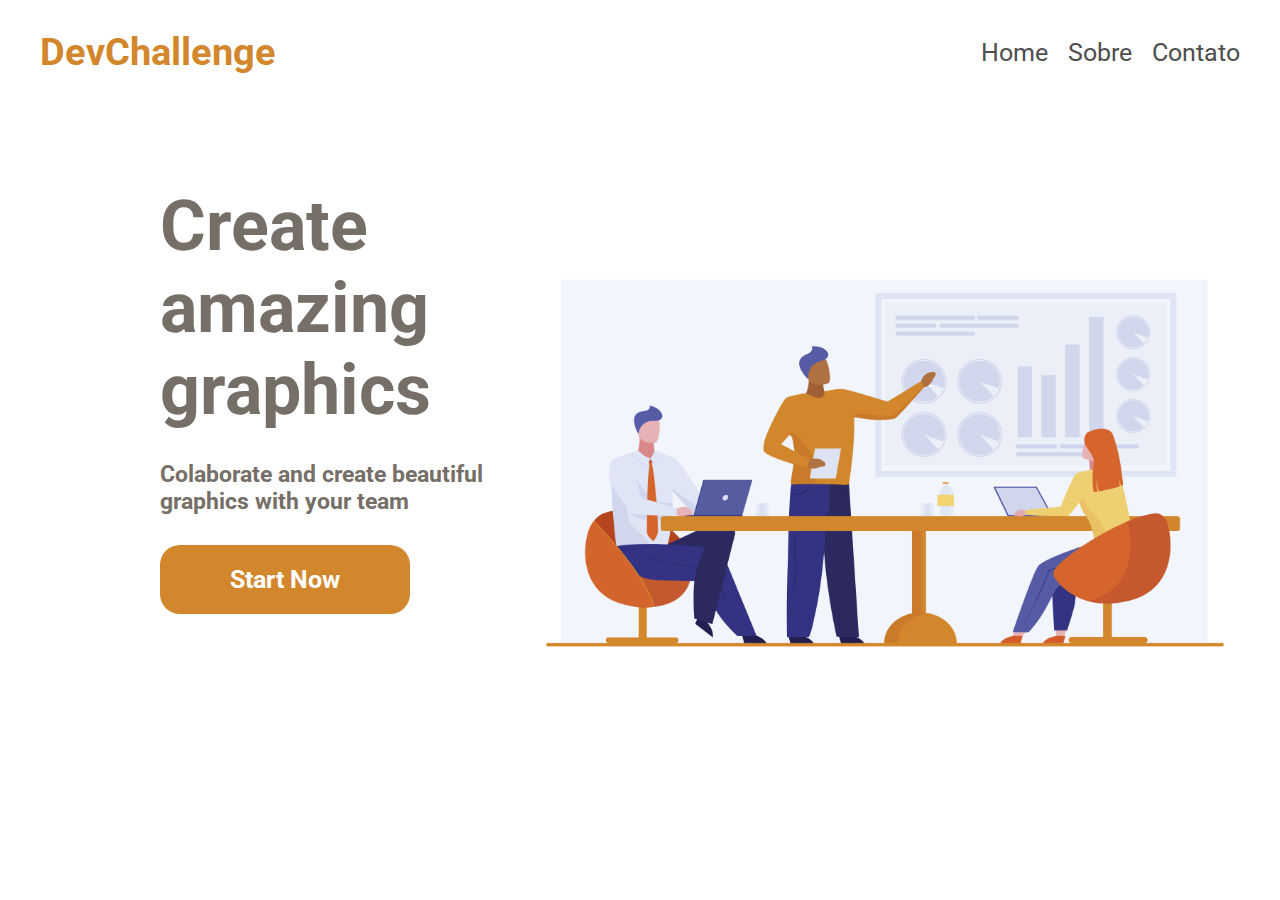
<file: Desafio 5/index.html>
<!DOCTYPE html>
<html lang="pt-br">
<head>
    <meta charset="UTF-8">
    <meta name="viewport" content="width=device-width, initial-scale=1.0">
    <link href="css/style.css" rel="stylesheet">
    <link href="https://fonts.googleapis.com/css2?family=Roboto:ital,wght@0,300;0,400;1,300&display=swap" rel="stylesheet">
    <title>Layout - 1</title>
</head>
<body>

    <header class="header">
        <div class="container">
            <div class="header-flex">

                <a href="#" class="logomarca">DevChallenge</a>

                <nav class="menu"><!--ativo-->
                    <ul>
                        <li><a href="#">Home</a></li>
                        <li><a href="#">Sobre</a></li>
                        <li><a href="#">Contato</a></li>
                    </ul>
                </nav>    

                <div class="icon"><!--icon-x-->
                    <div class="um"></div>
                    <div class="dois"></div>
                    <div class="tres"></div>
                    <div class="quatro"></div>
                </div>

            </div>
        </div>
    </header>

    <!-- BACKGROUND -->

    <section class="background">
        <div class="container">

            <div class="background-flex">

                <div class="bg-text">
                    <h1>Create amazing graphics</h1>
                    <p>Colaborate and create beautiful<br>graphics with your team</p>

                    <a href="#">Start Now</a>
                </div>

                <div class="bg-img">
                    <img src="img/team.jpg" alt="ilustracao da equipe">
                </div>                

            </div>

        </div>
    </section>


    <script src="js/script.js"></script>
</body>
</html>
</file>
<file: Desafio 5/css/style.css>
html, body, ul, li, a, p, h1, h2, h3, h4{
    margin: 0;
    padding: 0;
    font-family: 'Roboto', sans-serif;
}

html{
    font-size: 62.5%;
}

ul{
    list-style: none;
}

a{
    text-decoration: none;
}

:root{
    --cor-principal: #D2872C;
    --cor-secundaria: #766F68;
}

/* MOBILE FIRST */

.container{
    max-width: 320px;
    margin: 0 auto;
    width: 95%;
}

.header-flex{
    display: flex;
    align-items: center;
    justify-content: space-between;
}

/* MENU-HAMBURGUER */

.icon{
    cursor: pointer;
    z-index: 9999;
}

.um{
    background-color: var(--cor-secundaria);
    width: 25px;
    height: 3px;
    transition: 0.3s;
}

.dois{
    background-color: var(--cor-secundaria);
    width: 25px;
    height: 3px;
    margin-top: 2px;
    transition: 0.3s;
}

.tres{
    background-color: var(--cor-secundaria);
    width: 25px;
    height: 3px;
    margin-top: 2px;
    transition: 0.3s;
}

.quatro{
    background-color: var(--cor-secundaria);
    width: 25px;
    height: 3px;
    margin-top: 2px;
    transition: 0.3s;
}

/* LOGOMARCA */

.logomarca{
    font-size: 2.5rem;
    color: var(--cor-principal);
    font-weight: bold;
    padding: 30px 0;
}

/* MENU */

.ativo.menu{
    background-color: var(--cor-secundaria);
    width: 100%;
    height: 100vh;

    position: absolute;
    left: 0;
    top: 0;

    display: flex;
    justify-content: center;
    align-items: center;
}

.ativo.menu li+li{
    margin-top: 20px;
}

.ativo.menu a{
    color: white;
    font-size: 2.0rem;
}

/* MENU-HAMBURGUER VIRA UM X */

.icon-x .um{
    opacity: 0;
}

.icon-x .dois{
    transform: rotate(45deg) translate(4px, 4px);
    background-color: white;
}

.icon-x .tres{
    transform: rotate(-45deg) translate(-0px, -0px);
    background-color: white;
}

.icon-x .quatro{
    opacity: 0;
}

@media (max-width: 1024px){
    .menu{
        display: none;
    }
}

/* BACKGROUND */

.background-flex{
    display: flex;
    flex-direction: column;
    text-align: center;
}

.bg-img{
    order: -1;
}

.bg-img img{
    max-width: 100%;
}

.bg-text h1{
    font-size: 3.5rem;
    font-weight: bold;
    color: var(--cor-secundaria);
    margin-top: 30px;
}

.bg-text p{
    font-size: 1.8rem;
    font-weight: bold;
    color: var(--cor-secundaria);
    margin: 30px 0 50px 0;
}

.bg-text a{
    background-color: var(--cor-principal);
    padding: 15px 60px;
    font-size: 2.5rem;
    font-weight: bold;
    border-radius: 20px;
    color: white;
}


/* TABLET */

@media (min-width: 600px){
    .container{
        max-width: 900px;
    }

    .bg-text h1{
        font-size: 4.5rem;        
    }
    
    .bg-text p{
        font-size: 2.3rem;       
    }

    .bg-text a{
        padding: 20px 70px;
        font-size: 2.5rem;
        font-weight: bold;
        border-radius: 20px;
        color: white;
    }
}

/* DESKTOP */

@media (min-width: 1025px){
    .container{
        max-width: 1200px;
    }

    .logomarca{
        font-size: 3.8rem;
    }

    .icon{
        display: none;
    }

    .menu ul{
        display: flex;
    }

    .menu li+li{
        margin-left: 20px;
    }

    .menu a{
        font-size: 2.5rem;
        color: #4e4e4e;
    }

    /* BACKGROUND */

    .background-flex{
        flex-direction: row;
        justify-content: space-between;
        align-items: center;
        height: 80vh;

        text-align: left;
    }

    .bg-text{
        position: relative;  
        right: -120px;      
        top: -90px;
    }

    .bg-text h1{
        font-size: 7.0rem;       
    }

    .bg-img{
        order: 0;        
    }

    .bg-img img{
        max-width: 710px;
    }
}
</file>
